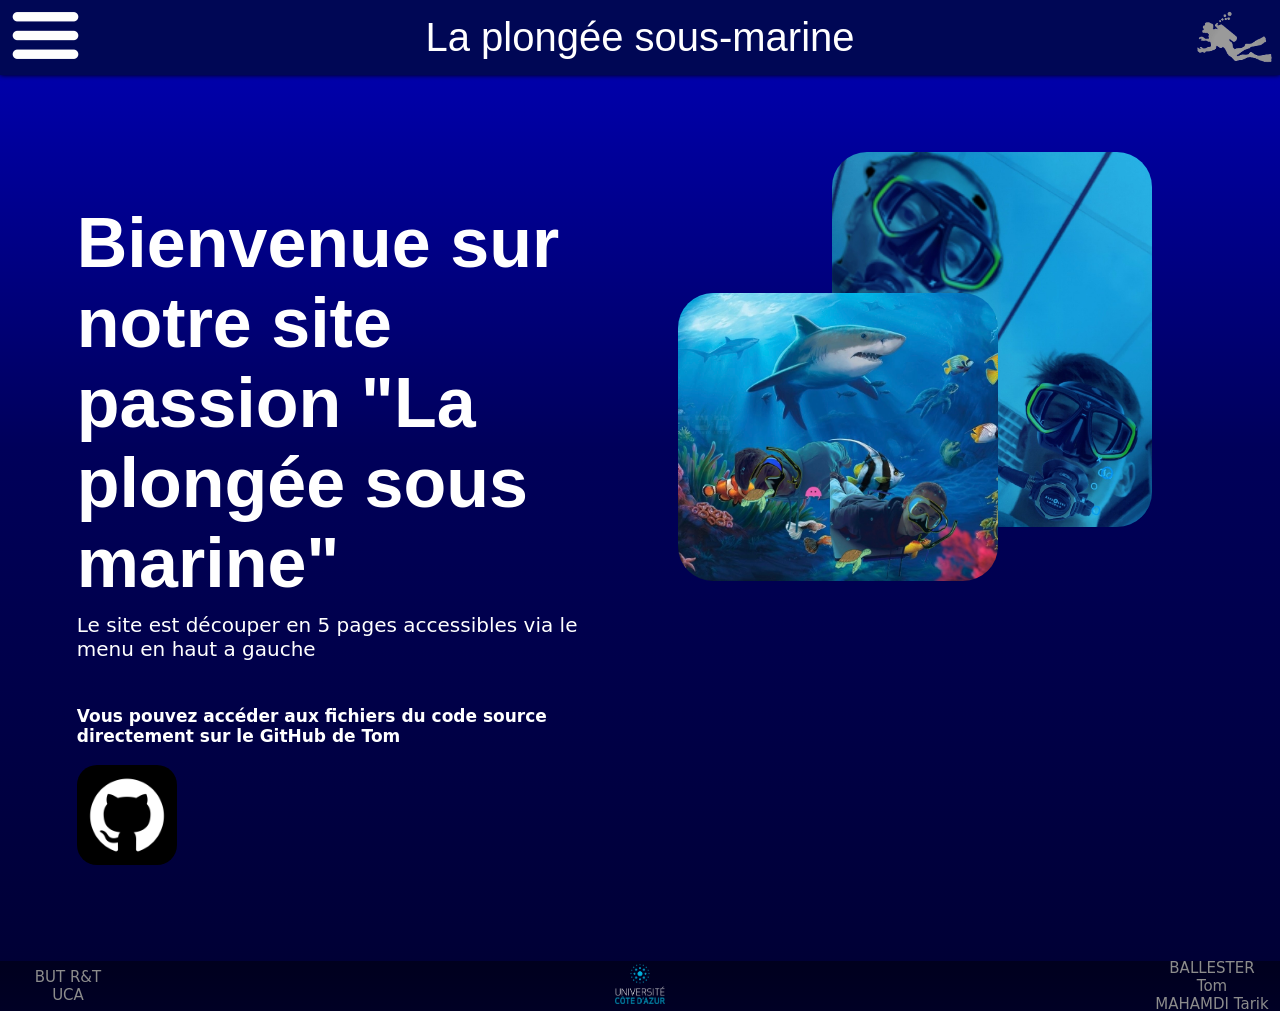
<file: Site_Web_Plongee/Projet_site_web_plongee-main/index.html>
<!DOCTYPE html>
<html lang="fr">
    <head>
        <title>Redirection</title>
        <meta charset="utf-8">
        <meta http-equiv="refresh" content="0; URL=Acceuil/acceuil.html">
    </head>
    <body>
        <p>Vous allez être redirigé vers la page d'accueil.</p>
    </body>
</html>
</file>
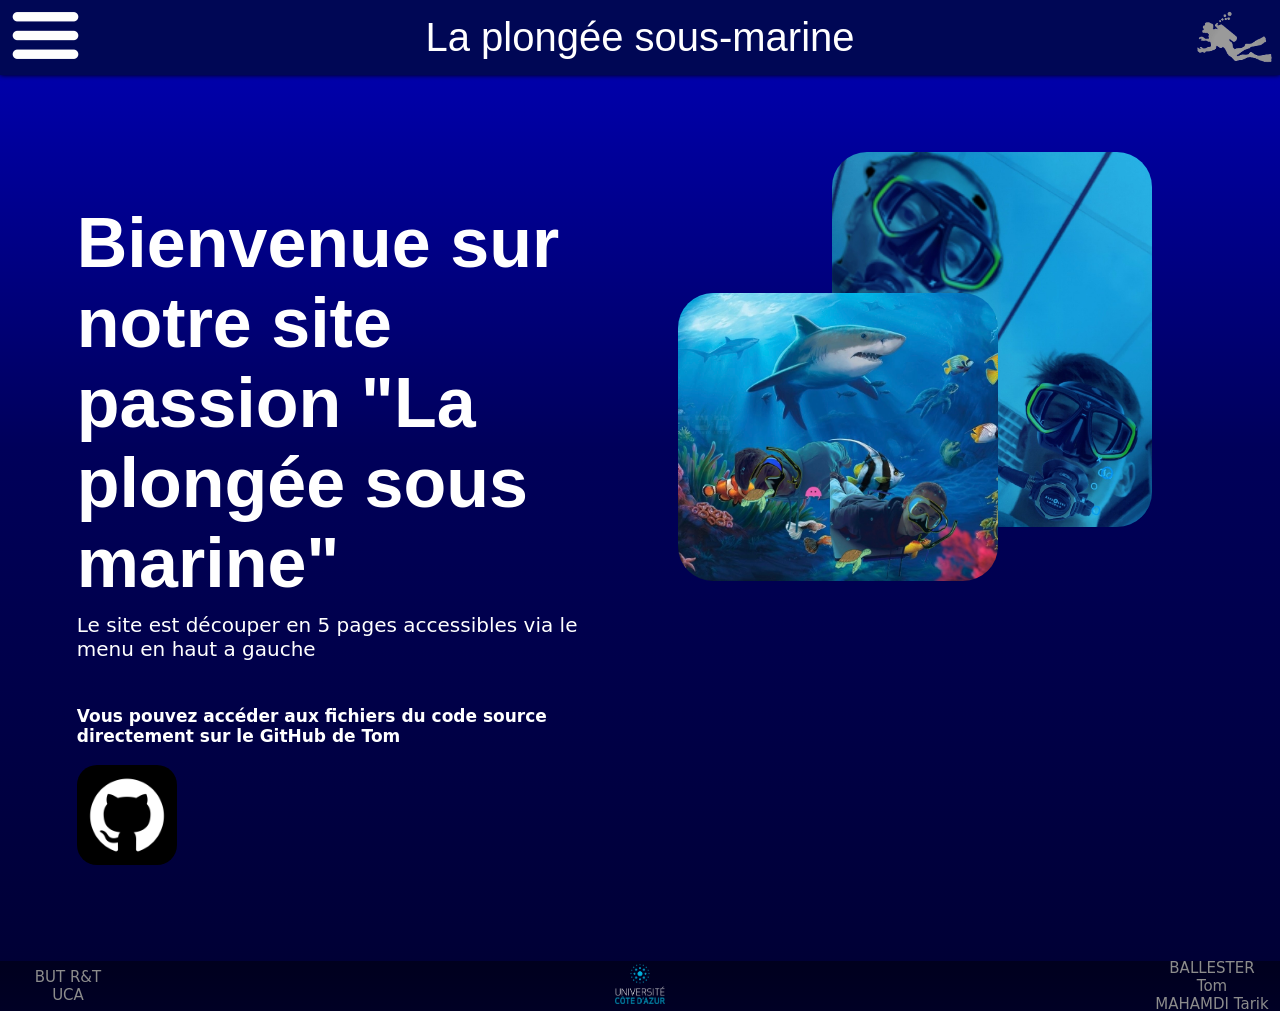
<file: Site_Web_Plongee/Projet_site_web_plongee-main/Acceuil/acceuil.html>
<!DOCTYPE html>
<html lang="fr">
    <head>
        <title>La Plongée</title>
        <meta charset="utf-8">
        <link rel="shortcut icon" href="../Image/plongeur.png">
        <link href="../Common_css/style.css" rel="stylesheet">
        <link href="acceuil_style.css" rel="stylesheet">
        <script src="../Menu_burger/burger.js" defer></script>
    </head>
    <body>        
        <nav id="topNav" class="topnav">
            <a class="active" href="../Acceuil/acceuil.html">Accueil</a>
            <a href="../La_pression/pression.html">La Pression</a>
            <a href="../Le_materiel/materiel.html">Le Matériel</a>
            <a href="../Les_niveau/niveau.html">Les Niveaux</a>
            <a href="../Les_dangers/danger.html">Les Dangers</a>
        </nav>
        <div id="banner" class="banner">
            <a href="#" id="openBtn" class="burger_li">
                <img src="../Menu_burger/burger_icon_W.svg.png" class="burger_icon" alt="Menu">
            </a>
            <p class="title_page">La plongée sous-marine</p>
            <img src="../Image/plongeur2.png" class="plongeur" alt="plongeur">
        </div>
        <div class="content">
            <div class="corp">
                <div class="txt">
                    <h1>Bienvenue sur notre site passion "La plongée sous marine"</h1>
                    <p class="p1">Le site est découper en 5 pages accessibles via le menu en haut a gauche</p>
                    <img src="../Image/photo_acceuil_site1.jpeg" alt="Photo de Tarik et Tom en plongée" class="photo_phone1">
                    <img src="../Image/photo_acceuil_site2.jpeg" alt="Photo de Tarik et Tom en plongée" class="photo_phone2">
                    <p class="p2">Vous pouvez accéder aux fichiers du code source directement sur le GitHub de Tom</p>
                    <a href="https://github.com/tom123456789123456/Projet_site_web_plongee" target="_blank" class="btn_git"></a>    
                </div>
                <div class="image">
                    <img src="../Image/photo_acceuil_site1.jpeg" alt="Photo de Tarik et Tom en plongée" class="photo1">
                    <img src="../Image/photo_acceuil_site2.jpeg" alt="Photo de Tarik et Tom en plongée" class="photo2">
                </div>
            </div>
            <footer>
                <p class="footer_text">BUT R&T<br>UCA</p>
                <a href="https://univ-cotedazur.fr/" target="_blank"><img src="../Image/UCAlogo_W.png" class="logo_uca" alt="logo"></a>
                <p class="nom">BALLESTER Tom<br>MAHAMDI Tarik</p>
            </footer>
        </div>
    </body>
</html>
</file>
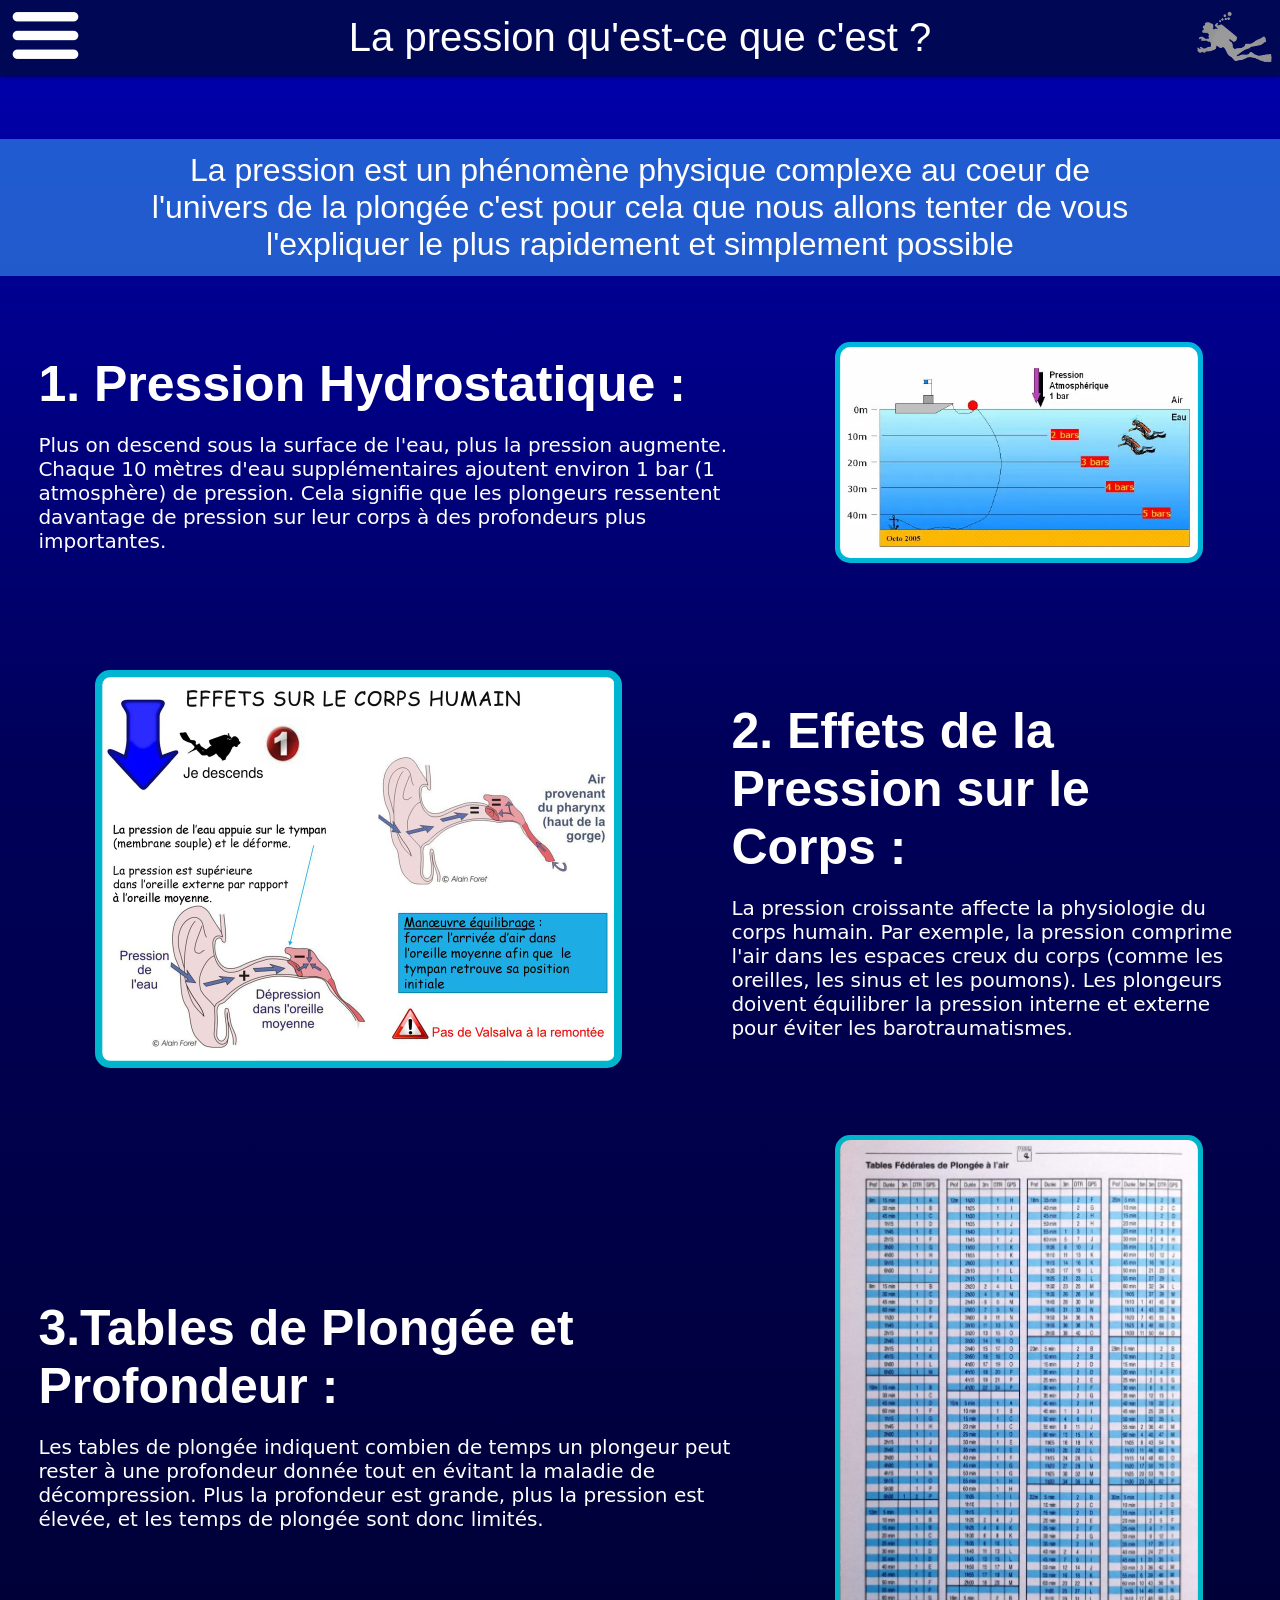
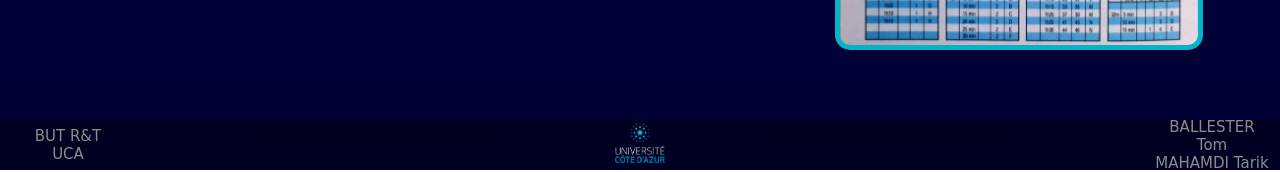
<file: Site_Web_Plongee/Projet_site_web_plongee-main/La_pression/pression.html>
<!DOCTYPE html>
<html lang="fr">
    <head>
        <title>La Plongée</title>
        <meta charset="utf-8">
        <link rel="shortcut icon" href="../Image/plongeur.png">
        <link href="../Common_css/style.css" rel="stylesheet">
        <link href="pression_style.css" rel="stylesheet">
        <script src="../Menu_burger/burger.js" defer></script>
    </head>
    <body>        
        <nav id="topNav" class="topnav">
            <a href="../Acceuil/acceuil.html">Accueil</a>
            <a class="active" href="../La_pression/pression.html">La Pression</a>
            <a href="../Le_materiel/materiel.html">Le Matériel</a>
            <a href="../Les_niveau/niveau.html">Les Niveaux</a>
            <a href="../Les_dangers/danger.html">Les Dangers</a>
        </nav>
        <div id="banner" class="banner">
            <a href="#" id="openBtn" class="burger_li">
                <img src="../Menu_burger/burger_icon_W.svg.png" class="burger_icon" alt="Menu">
            </a>
            <p class="title_page">La pression qu'est-ce que c'est ?</p>
            <img src="../Image/plongeur2.png" class="plongeur" alt="plongeur">
        </div>
        <div class="content">
            <div class="corp">
                <div class="intro">
                    <p>
                        La pression est un phénomène physique complexe au coeur de l'univers de la plongée c'est pour cela que nous allons 
                        tenter de vous l'expliquer le plus rapidement et simplement possible
                    </p>
                </div>
                <div class="hydro">
                    <div class="txt">
                        <h2>1. Pression Hydrostatique&nbsp;:</h2>
                        <p>
                            Plus on descend sous la surface de l'eau, plus la pression augmente. Chaque 10 mètres d'eau supplémentaires ajoutent environ 
                            1 bar (1 atmosphère) de pression. Cela signifie que les plongeurs ressentent davantage de pression sur leur corps à des profondeurs 
                            plus importantes.
                        </p>
                    </div>
                    <div class="image">
                        <img class="pression_eau_img" src="../Image/pression_eau.jpg" alt="pression_eau">
                    </div>
                </div>
                <div class="pression-c">
                    <div class="image, image_pc">
                        <img class="pression_corps_img" src="../Image/pression_corps.png" alt="pression_corps">
                    </div>
                    <div class="txt">
                        <h2>2. Effets de la Pression sur le Corps&nbsp;: </h2>
                        <p>
                            La pression croissante affecte la physiologie du corps humain. Par exemple, la pression comprime l'air dans les espaces creux 
                            du corps (comme les oreilles, les sinus et les poumons). Les plongeurs doivent équilibrer la pression interne et externe pour éviter 
                            les barotraumatismes.
                        </p>
                    </div>
                    <div class="image_phone">
                        <img class="pression_corps_img" src="../Image/pression_corps.png" alt="pression_corps">
                    </div>
                </div>
                <div class="profondeur">
                    <div class="txt">
                        <h2>3.Tables de Plongée et Profondeur&nbsp;:</h2>
                        <p>
                            Les tables de plongée indiquent combien de temps un plongeur peut rester à une profondeur donnée tout en évitant la maladie
                            de décompression. Plus la profondeur est grande, plus la pression est élevée, et les temps de plongée sont donc limités.
                        </p>
                    </div>
                    <div class="image">
                        <img class="table_plongee_img" src="../Image/table_plongee.jpg" alt="table_plongee">
                    </div>
                </div>
            </div>
            <footer>
                <p class="footer_text">BUT R&T<br>UCA</p>
                <a href="https://univ-cotedazur.fr/" target="_blank"><img src="../Image/UCAlogo_W.png" class="logo_uca" alt="logo"></a>
                <p class="nom">BALLESTER Tom<br>MAHAMDI Tarik</p>
            </footer>
        </div>
    </body>
</html>
</file>
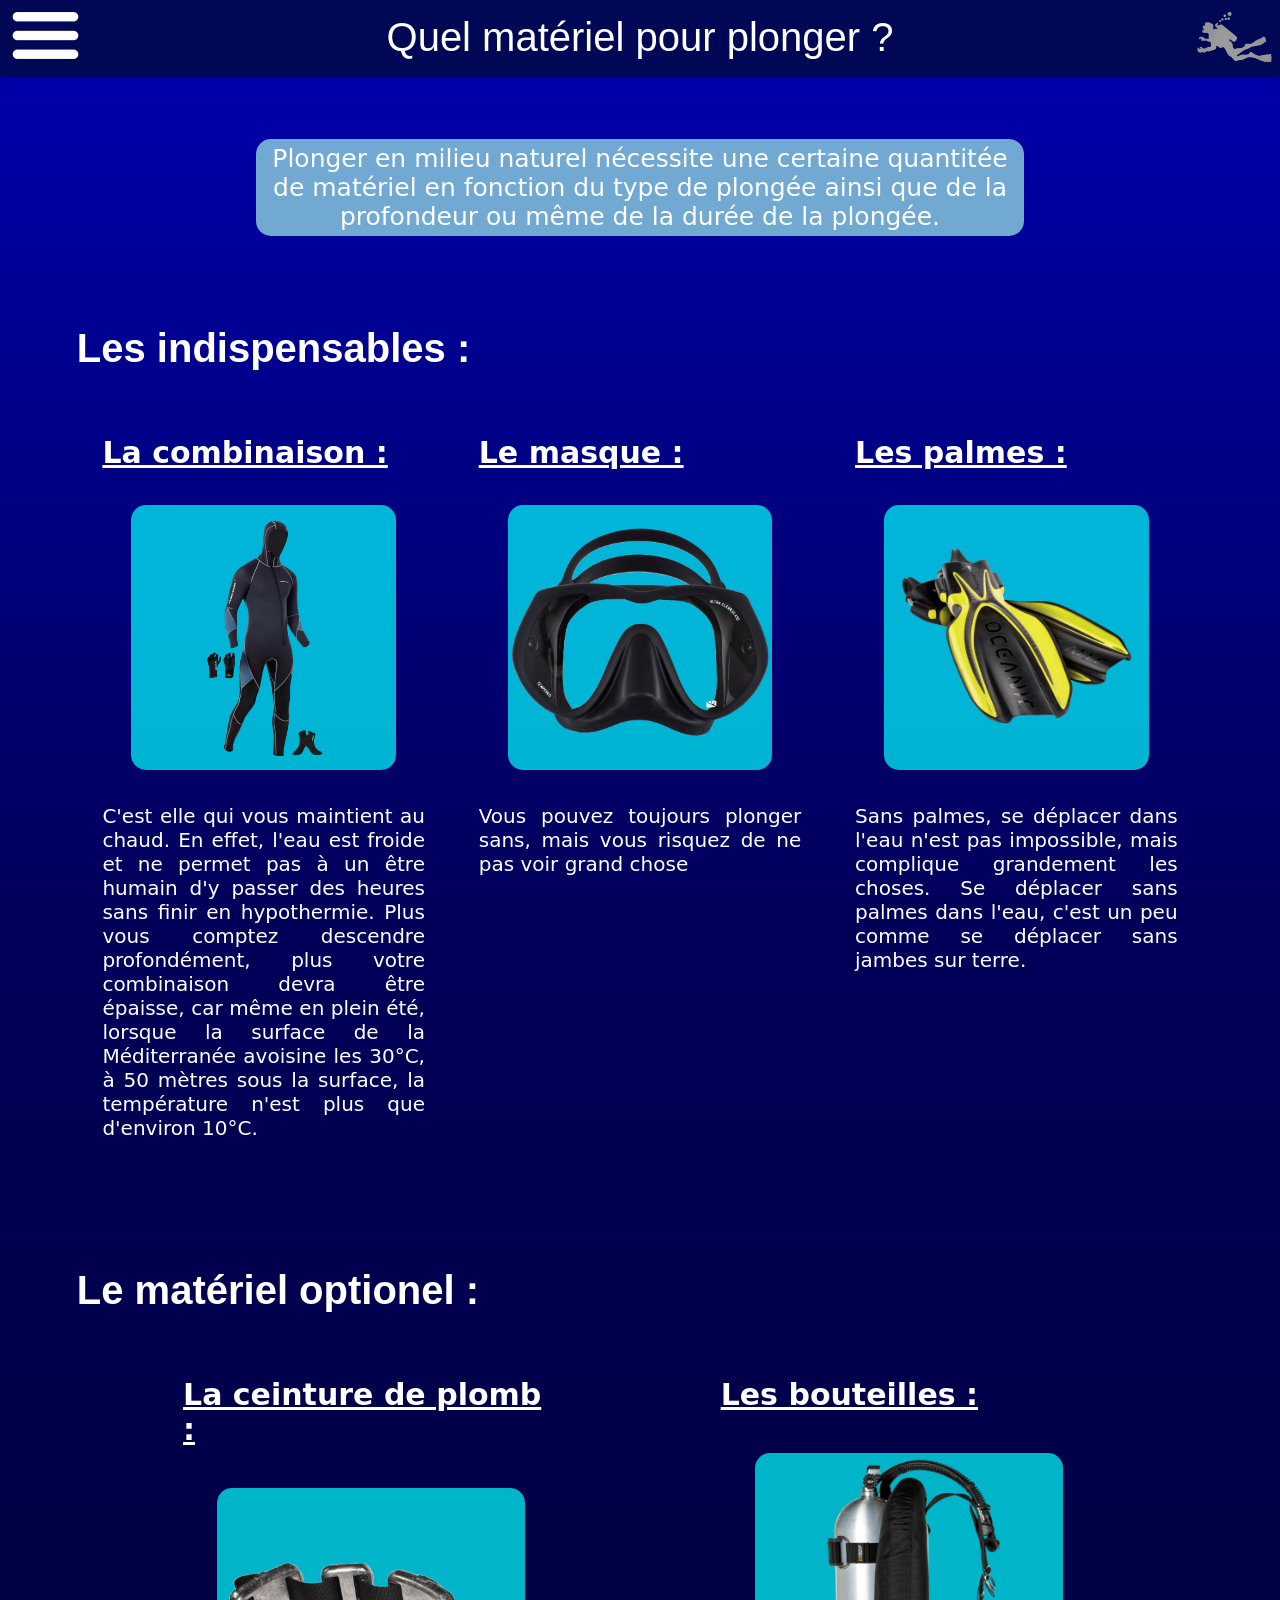
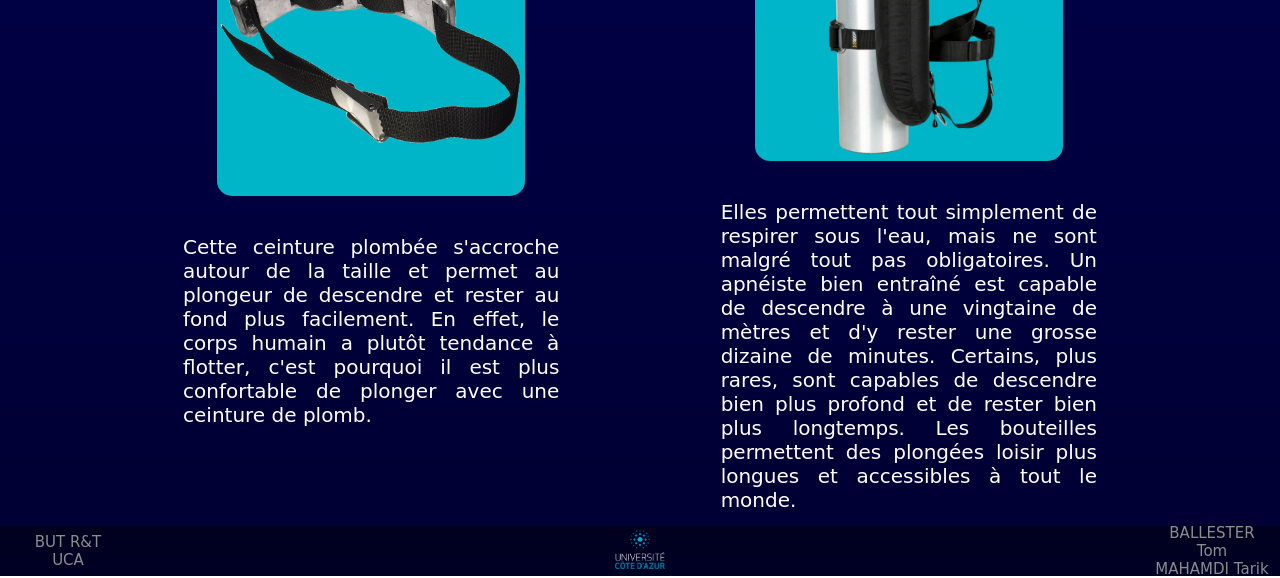
<file: Site_Web_Plongee/Projet_site_web_plongee-main/Le_materiel/materiel.html>
<!DOCTYPE html>
<html lang="fr">
    <head>
        <title>La Plongée</title>
        <meta charset="utf-8">
        <link rel="shortcut icon" href="../Image/plongeur.png">
        <link href="../Common_css/style.css" rel="stylesheet">
        <link href="materiel_style.css" rel="stylesheet">
        <script src="../Menu_burger/burger.js" defer></script>
    </head>
    <body>        
        <nav id="topNav" class="topnav">
            <a href="../Acceuil/acceuil.html">Accueil</a>
            <a href="../La_pression/pression.html">La Pression</a>
            <a class="active" href="../Le_materiel/materiel.html">Le Matériel</a>
            <a href="../Les_niveau/niveau.html">Les Niveaux</a>
            <a href="../Les_dangers/danger.html">Les Dangers</a>
        </nav>
        <div id="banner" class="banner">
            <a href="#" id="openBtn" class="burger_li">
                <img src="../Menu_burger/burger_icon_W.svg.png" class="burger_icon" alt="Menu">
            </a>
            <p class="title_page">Quel matériel pour plonger ?</p>
            <img src="../Image/plongeur2.png" class="plongeur" alt="plongeur">
        </div>
        <div class="content">
            <div class="corp">
                <p class="intro">
                    Plonger en milieu naturel nécessite une certaine quantitée de matériel en fonction du type 
                    de plongée ainsi que de la profondeur ou même de la durée de la plongée.
                </p>
                <h1>Les indispensables :</h1>
                <div class="indispensables">
                    <div>
                        <h2>La combinaison :</h2>
                        <img src="../Image/combinaison.png" class="icons" alt="combinaison">
                        <p>
                            C'est elle qui vous maintient au chaud. En effet, l'eau est froide et ne permet pas à un être 
                            humain d'y passer des heures sans finir en hypothermie. 
                            Plus vous comptez descendre profondément, plus votre combinaison devra être épaisse, car même en 
                            plein été, lorsque la surface de la Méditerranée avoisine les 30°C, à 50 mètres sous la surface, 
                            la température n'est plus que d'environ 10°C.
                        </p>
                    </div>
                    <div>
                        <h2>Le masque :</h2>
                        <img src="../Image/masque.png" class="icons" alt="masque">
                        <p>
                            Vous pouvez toujours plonger sans, mais vous risquez de ne pas voir grand chose
                        </p>
                    </div>
                    <div>
                        <h2>Les palmes :</h2>
                        <img src="../Image/palme.png" class="icons" alt="palme">
                        <p>
                            Sans palmes, se déplacer dans l'eau n'est pas impossible, mais complique grandement 
                            les choses. Se déplacer sans palmes dans l'eau, c'est un peu comme se déplacer sans jambes sur terre.
                        </p>
                    </div>
                </div>
                <h1>Le matériel optionel :</h1>
                <div class="optionel">
                    <div>
                        <h2>La ceinture de plomb :</h2>
                        <img src="../Image/ceinture.png" class="icons" alt="ceinture de plomb">
                        <p>
                            Cette ceinture plombée s'accroche autour de la taille et permet au plongeur de 
                            descendre et rester au fond plus facilement. En effet, le corps humain a plutôt tendance à flotter, 
                            c'est pourquoi il est plus confortable de plonger avec une ceinture de plomb.
                        </p>
                    </div>
                    <div>
                        <h2>Les bouteilles : </h2>
                        <img src="../Image/bouteille.png" class="icons" alt="bouteilles d'oxygène">
                        <p>
                            Elles permettent tout simplement de respirer sous l'eau, mais ne sont malgré tout 
                            pas obligatoires. Un apnéiste bien entraîné est capable de descendre à une vingtaine de mètres et 
                            d'y rester une grosse dizaine de minutes. Certains, plus rares, sont capables de descendre bien plus 
                            profond et de rester bien plus longtemps. Les bouteilles permettent des plongées loisir plus longues et 
                            accessibles à tout le monde.
                        </p>
                    </div>
                </div>
            </div>
            <footer>
                <p class="footer_text">BUT R&T<br>UCA</p>
                <a href="https://univ-cotedazur.fr/" target="_blank"><img src="../Image/UCAlogo_W.png" class="logo_uca" alt="logo"></a>
                <p class="nom">BALLESTER Tom<br>MAHAMDI Tarik</p>
            </footer>
        </div>
    </body>
</html>
</file>
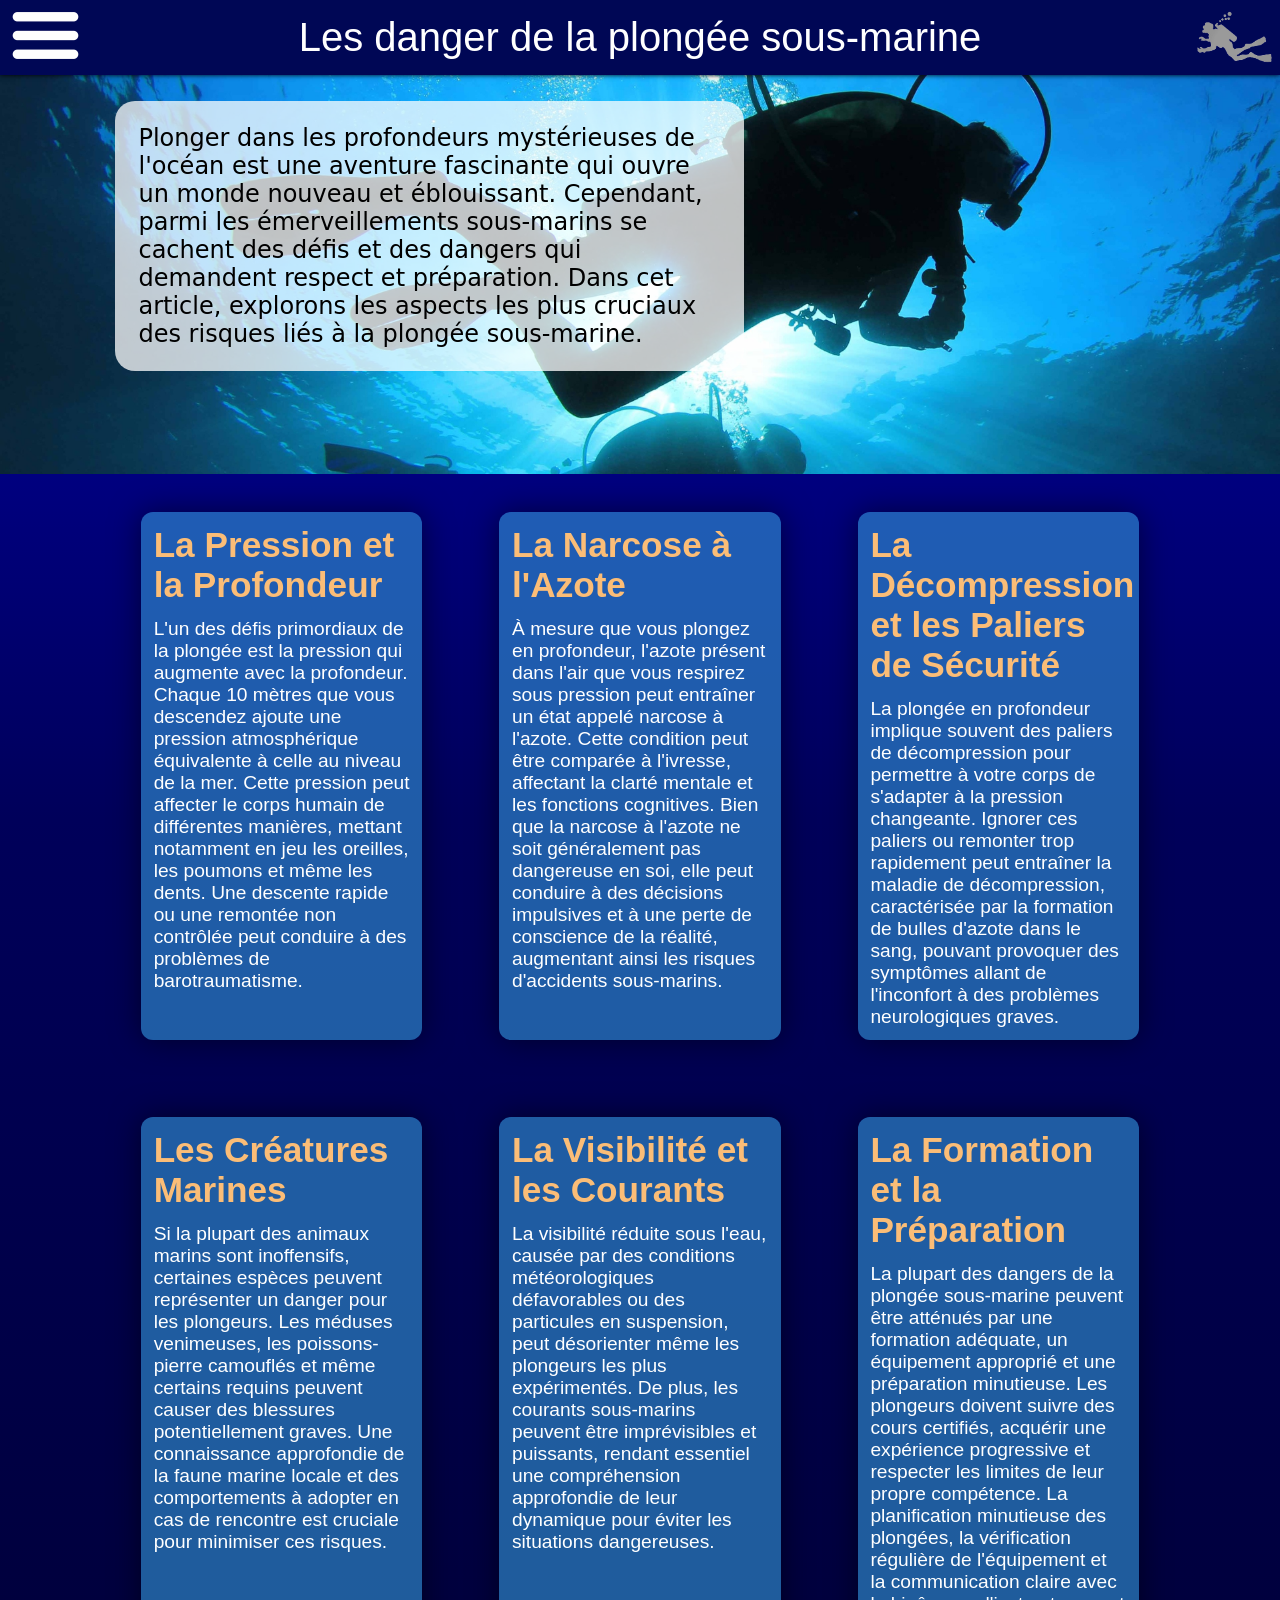
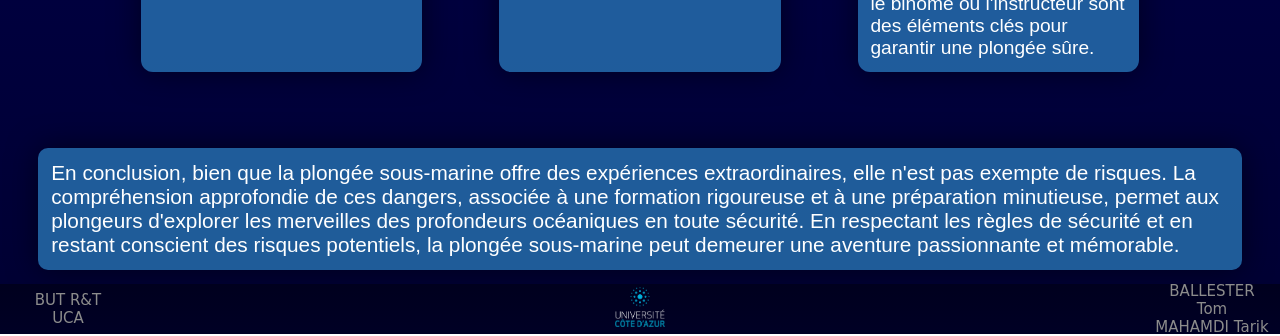
<file: Site_Web_Plongee/Projet_site_web_plongee-main/Les_dangers/danger.html>
<!DOCTYPE html>
<html lang="fr">
    <head>
        <title>La Plongée</title>
        <meta charset="utf-8">
        <link rel="shortcut icon" href="../Image/plongeur.png">
        <link href="danger_style.css" rel="stylesheet">
        <link href="../Common_css/style.css" rel="stylesheet">
        <script src="../Menu_burger/burger.js" defer></script>
    </head>
    <body>        
        <nav id="topNav" class="topnav">
            <a href="../Acceuil/acceuil.html">Accueil</a>
            <a href="../La_pression/pression.html">La Pression</a>
            <a href="../Le_materiel/materiel.html">Le Matériel</a>
            <a href="../Les_niveau/niveau.html">Les Niveaux</a>
            <a class="active" href="../Les_dangers/danger.html">Les Dangers</a>
        </nav>
        <div id="banner" class="banner">
            <a href="#" id="openBtn" class="burger_li">
                <img src="../Menu_burger/burger_icon_W.svg.png" class="burger_icon" alt="Menu">
            </a>
            <p class="title_page">Les danger de la plongée sous-marine</p>
            <img src="../Image/plongeur2.png" class="plongeur" alt="plongeur">
        </div>
        <div class="content">
            <div class="corp">
                <div class="img1">
                    <div class="descript_txt">
                        <p>
                            Plonger dans les profondeurs mystérieuses de l'océan est une aventure fascinante qui ouvre un monde 
                            nouveau et éblouissant. Cependant, parmi les émerveillements sous-marins se cachent des défis et des 
                            dangers qui demandent respect et préparation. Dans cet article, explorons les aspects les plus cruciaux 
                            des risques liés à la plongée sous-marine.
                        </p>
                    </div>
                </div>
                <div class="flex_content">
                    <div class="txt">
                        <h2>La Pression et la Profondeur</h2>
                        <p>
                            L'un des défis primordiaux de la plongée est la pression qui augmente avec la profondeur. Chaque 10 mètres 
                            que vous descendez ajoute une pression atmosphérique équivalente à celle au niveau de la mer. Cette pression 
                            peut affecter le corps humain de différentes manières, mettant notamment en jeu les oreilles, les poumons 
                            et même les dents. Une descente rapide ou une remontée non contrôlée peut conduire à des problèmes de barotraumatisme.
                        </p>
                    </div>
                    <div class="txt">
                        <h2>La Narcose à l'Azote</h2>
                        <p>
                            À mesure que vous plongez en profondeur, l'azote présent dans l'air que vous respirez sous pression peut entraîner 
                            un état appelé narcose à l'azote. Cette condition peut être comparée à l'ivresse, affectant la clarté mentale et 
                            les fonctions cognitives. Bien que la narcose à l'azote ne soit généralement pas dangereuse en soi, elle peut 
                            conduire à des décisions impulsives et à une perte de conscience de la réalité, augmentant ainsi les risques 
                            d'accidents sous-marins.
                        </p>
                    </div>
                    <div class="txt">
                        <h2>La Décompression et les Paliers de Sécurité</h2>
                        <p>
                            La plongée en profondeur implique souvent des paliers de décompression pour permettre à votre corps de s'adapter 
                            à la pression changeante. Ignorer ces paliers ou remonter trop rapidement peut entraîner la maladie de 
                            décompression, caractérisée par la formation de bulles d'azote dans le sang, pouvant provoquer des 
                            symptômes allant de l'inconfort à des problèmes neurologiques graves.
                        </p>
                    </div>
                    <div class="txt">
                        <h2>Les Créatures Marines</h2>
                        <p>
                            Si la plupart des animaux marins sont inoffensifs, certaines espèces peuvent représenter un danger pour les 
                            plongeurs. Les méduses venimeuses, les poissons-pierre camouflés et même certains requins peuvent causer des 
                            blessures potentiellement graves. Une connaissance approfondie de la faune marine locale et des comportements 
                            à adopter en cas de rencontre est cruciale pour minimiser ces risques.
                        </p>
                    </div>
                    <div class="txt">
                        <h2>La Visibilité et les Courants</h2>
                        <p>
                            La visibilité réduite sous l'eau, causée par des conditions météorologiques défavorables ou des particules en 
                            suspension, peut désorienter même les plongeurs les plus expérimentés. De plus, les courants sous-marins peuvent 
                            être imprévisibles et puissants, rendant essentiel une compréhension approfondie de leur dynamique pour éviter 
                            les situations dangereuses.
                        </p>
                    </div>
                    <div class="txt">
                        <h2>La Formation et la Préparation</h2>
                        <p>
                            La plupart des dangers de la plongée sous-marine peuvent être atténués par une formation adéquate, un équipement 
                            approprié et une préparation minutieuse. Les plongeurs doivent suivre des cours certifiés, acquérir une expérience 
                            progressive et respecter les limites de leur propre compétence. La planification minutieuse des plongées, la 
                            vérification régulière de l'équipement et la communication claire avec le binôme ou l'instructeur sont des éléments 
                            clés pour garantir une plongée sûre.
                        </p>
                    </div>
                </div>
                <div class="conclu_txt">
                    <p>
                        En conclusion, bien que la plongée sous-marine offre des expériences extraordinaires, elle n'est pas exempte de 
                        risques. La compréhension approfondie de ces dangers, associée à une formation rigoureuse et à une préparation 
                        minutieuse, permet aux plongeurs d'explorer les merveilles des profondeurs océaniques en toute sécurité. En respectant 
                        les règles de sécurité et en restant conscient des risques potentiels, la plongée sous-marine peut demeurer une aventure 
                        passionnante et mémorable.
                    </p>
                </div>
            </div>
            <footer>
                <p class="footer_text">BUT R&T<br>UCA</p>
                <a href="https://univ-cotedazur.fr/" target="_blank"><img src="../Image/UCAlogo_W.png" class="logo_uca" alt="logo"></a>
                <p class="nom">BALLESTER Tom<br>MAHAMDI Tarik</p>
            </footer>
        </div>
    </body>
</html>
</file>
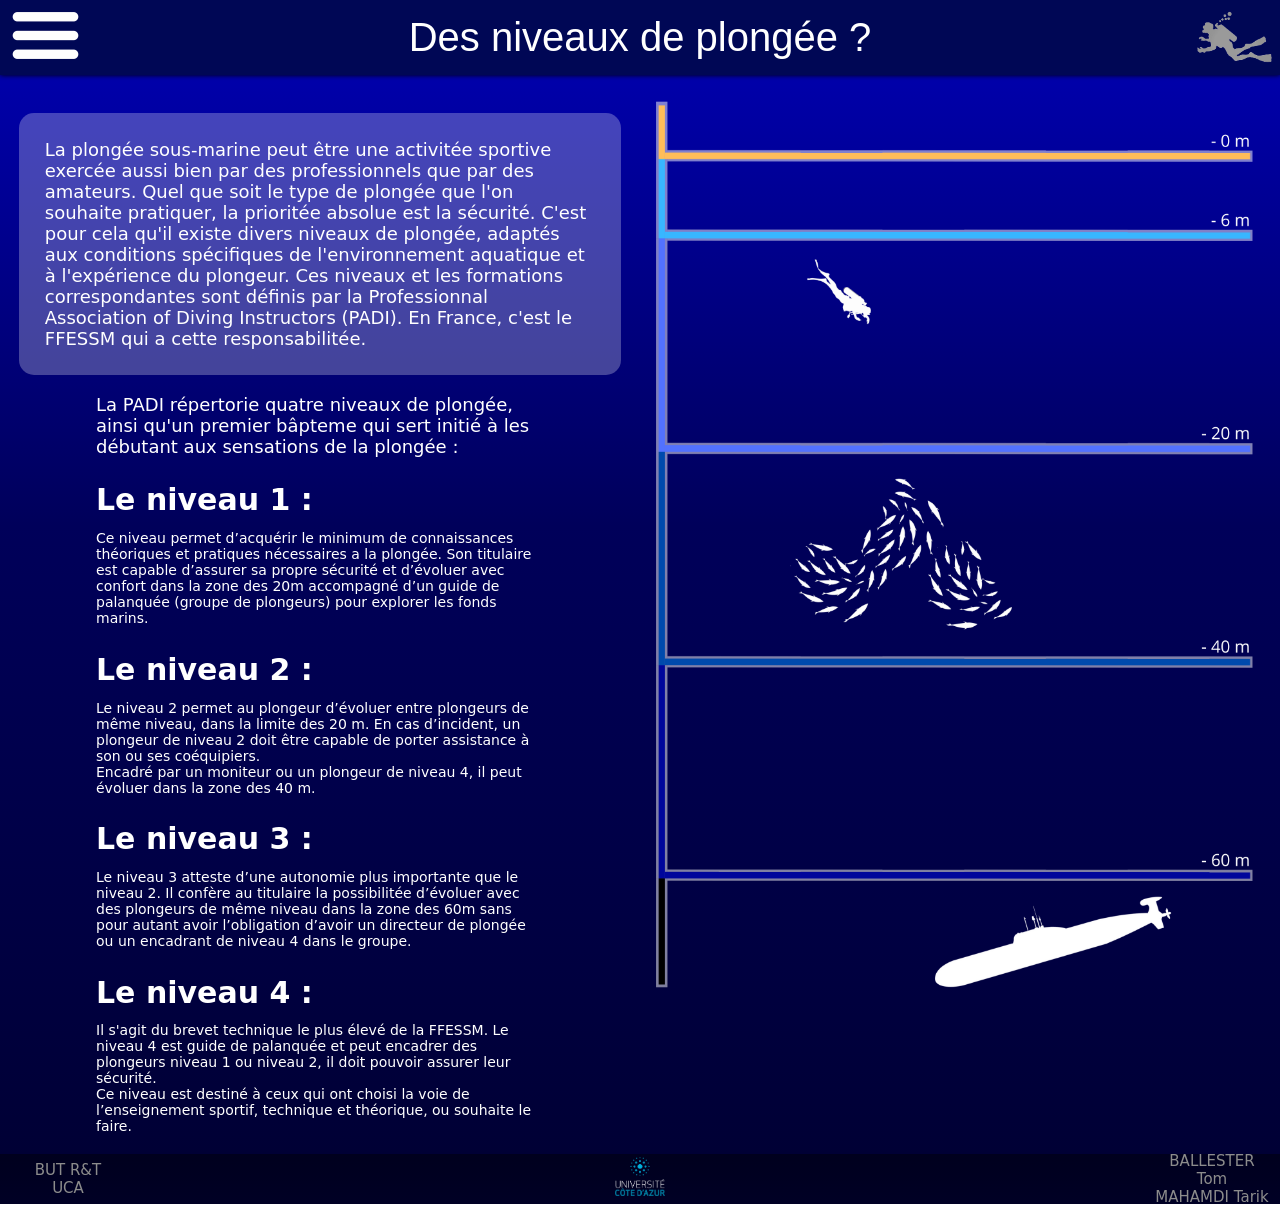
<file: Site_Web_Plongee/Projet_site_web_plongee-main/Les_niveau/niveau.html>
<!DOCTYPE html>
<html lang="fr">
    <head>
        <title>La Plongée</title>
        <meta charset="utf-8">
        <link rel="shortcut icon" href="../Image/plongeur.png">
        <link href="../Common_css/style.css" rel="stylesheet">
        <link href="niveau_style.css" rel="stylesheet">
        <script src="../Menu_burger/burger.js" defer></script>
    </head>
    <body>        
        <nav id="topNav" class="topnav">
            <a href="../Acceuil/acceuil.html">Accueil</a>
            <a href="../La_pression/pression.html">La Pression</a>
            <a href="../Le_materiel/materiel.html">Le Matériel</a>
            <a class="active" href="../Les_niveau/niveau.html">Les Niveaux</a>
            <a href="../Les_dangers/danger.html">Les Dangers</a>
        </nav>
        <div id="banner" class="banner">
            <a href="#" id="openBtn" class="burger_li">
                <img src="../Menu_burger/burger_icon_W.svg.png" class="burger_icon" alt="Menu">
            </a>
            <p class="title_page">Des niveaux de plongée ?</p>
            <img src="../Image/plongeur2.png" class="plongeur" alt="plongeur">
        </div>
        <div class="content">
            <div class="corp">
                <div class="flex_content">
                    <div class="txt">
                        <p class="descript">
                            La plongée sous-marine peut être une activitée sportive exercée aussi bien par des professionnels 
                            que par des amateurs. Quel que soit le type de plongée que l'on souhaite pratiquer, la prioritée 
                            absolue est la sécurité. C'est pour cela qu'il existe divers niveaux de plongée, adaptés aux conditions 
                            spécifiques de l'environnement aquatique et à l'expérience du plongeur. Ces niveaux et les formations 
                            correspondantes sont définis par la Professionnal Association of Diving Instructors 
                            (PADI). En France, c'est le FFESSM qui a cette responsabilitée.
                        </p>
                        <img class="filigrane_phone" src="../Image/filigrane.png" alt="filigrane">
                        <p class="intro">
                            La PADI répertorie quatre niveaux de plongée, ainsi qu'un premier bâpteme qui sert initié à les débutant aux 
                            sensations de la plongée :
                        </p>
                        <h1>Le niveau 1 :</h1>
                        <p class="niveau">
                            Ce niveau permet d’acquérir le minimum de connaissances théoriques et pratiques nécessaires a la plongée.
                            Son titulaire est capable d’assurer sa propre sécurité et d’évoluer avec confort dans la zone des 
                            20m accompagné d’un guide de palanquée (groupe de plongeurs) pour explorer les fonds marins.
                        </p>
                        <h1>Le niveau 2 :</h1>
                        <p class="niveau">
                            Le niveau 2 permet au plongeur d’évoluer entre plongeurs de même niveau, dans la limite des 20 m.
                            En cas d’incident, un plongeur de niveau 2 doit être capable de porter assistance à son ou ses coéquipiers.<br> 
                            Encadré par un moniteur ou un plongeur de niveau 4, il peut évoluer dans la zone des 40 m.
                        </p>
                        <h1>Le niveau 3 :</h1>
                        <p class="niveau">
                            Le niveau 3 atteste d’une autonomie plus importante que le niveau 2. Il confère au titulaire la possibilitée 
                            d’évoluer avec des plongeurs de même niveau dans la zone des 60m sans pour autant avoir l’obligation d’avoir 
                            un directeur de plongée ou un encadrant de niveau 4 dans le groupe.
                        </p>
                        <h1>Le niveau 4 :</h1>
                        <p class="niveau">
                            Il s'agit du brevet technique le plus élevé de la FFESSM. Le niveau 4 est guide de palanquée et peut encadrer 
                            des plongeurs niveau 1 ou niveau 2, il doit pouvoir assurer leur sécurité.<br>
                            Ce niveau est destiné à ceux qui ont choisi la voie de l’enseignement sportif, technique et théorique, 
                            ou souhaite le faire.
                        </p>
                    </div>
                    <div class="illustration">
                        <img class="filigrane" src="../Image/filigrane.png" alt="filigrane">
                    </div>
                </div>
            </div>
            <footer>
                <p class="footer_text">BUT R&T<br>UCA</p>
                <a href="https://univ-cotedazur.fr/" target="_blank"><img src="../Image/UCAlogo_W.png" class="logo_uca" alt="logo"></a>
                <p class="nom">BALLESTER Tom<br>MAHAMDI Tarik</p>
            </footer>
        </div>
    </body>
</html>
</file>
<file: Site_Web_Plongee/Projet_site_web_plongee-main/Common_css/style.css>
* {
    margin: 0;
  }
  
  html, body {
    height: 100%;
  }
  
  body {
    position: relative;
  }
  
  body::-webkit-scrollbar {
    width: 10px; 
  }
  
  body::-webkit-scrollbar-track {
    background: rgb(67, 67, 67);
  }
  
  body::-webkit-scrollbar-thumb {
    background-color: rgb(133, 133, 133);
    border: 2px solid rgb(67, 67, 67);
    border-radius: 20px;
  }

  .burger_icon {
    width: 100%;
  }

  .burger_li {
    display: block;
    width: 75px;
    margin-left: 8px;
  }
  
  .topnav {
    height:60px;
    width: 100%;
    position: fixed;
    z-index: 1;
    left: 0;
    top: -5%;
    background-color: #000755;
    transition: top 0.5s ease;
    list-style-type: none;
    box-shadow: 0px 0px 5px black;
    border-bottom-left-radius: 100%;
    border-bottom-right-radius: 100%;
    display: flex;
    justify-content: center;
    align-items: center;
  }
  
  .topnav a {
    font-family: Arial, Helvetica, sans-serif;
    font-size: 150%;
    color: #ffffff;
    transition: 0.3s;
    padding-left: 3%;
    padding-right: 3%;
    text-decoration: none;
  }
  
  .topnav a:hover {
    color: #6f6f6f;
  }
  
  .topnav .active {
    color: #6e6e6e;
  }
  
  .topnav .active:hover {
    color: #ffffff;
  }
  
  .topnav.open {
    top: 75px;
  }
  
  .banner.open {
    box-shadow: none;
  }
  
  .banner {
    position: fixed;
    display: flex;
    justify-content: space-between;
    align-items: center;
    width: 100%;
    height: 75px;
    background-color: #000755;
    margin-top: 0px;
    z-index: 2;
    box-shadow: 0px 0px 5px black;
    text-align: center;
  }
  
  .title_page {
    font-family: Arial, Helvetica, sans-serif;
    font-size: 250%;
    color: #ffffff;
    padding-right: 5px;
    padding-left: 5px;
  }
  
  .plongeur {
    float: right;
    width: 75px;
    height: 75px;
    margin-right: 8px;
  }
  
  .content {
    width: 100%;
    top: 75px;
    position: absolute;
    background: linear-gradient(to bottom, rgb(0, 0, 170) 0%,rgb( 0, 0, 90)  40%, rgb( 0, 0, 50) 100%);
  }
  
  .corp {
    color: white;
    margin-bottom: 50px;
  }
  
  footer {
    background: linear-gradient(to bottom, rgb(0, 0, 30) 0%, rgb(0, 0, 37) 100%);
    width: 100%;
    height: 50px;
    position: absolute;
    bottom: 0;
    display: flex;
    justify-content: space-between;
    align-items: center;
    z-index: 1;
  }
  
  .logo_uca {
    width: 50px;
  }
  
  .footer_text {
    margin-left: 8px;
    width: 120px;
    color: rgb(140, 140, 140);
    font-size: 15px;
    text-align: center;
    font-family: system-ui, -apple-system, BlinkMacSystemFont, 'Segoe UI', Roboto, Oxygen, Ubuntu, Cantarell, 'Open Sans', 'Helvetica Neue', sans-serif;
  }
  
  .nom {
    margin-right: 8px;
    width: 120px;
    text-align: center;
    color: rgb(140, 140, 140);
    font-family: system-ui, -apple-system, BlinkMacSystemFont, 'Segoe UI', Roboto, Oxygen, Ubuntu, Cantarell, 'Open Sans', 'Helvetica Neue', sans-serif;
    font-size: 15px;
  }
  
  @media screen and (max-width: 1200px) {
    
    .topnav {
      display: flex;
      flex-direction: column;
      float: left;
      position: fixed;
      padding-top: 10%;
      left: -70%;
      top: 10%;
      background-color: rgb(10 0 89);
      height: 100%;
      width: 70%;
      font-size: 100%;
      justify-content: flex-start;
      font-family: system-ui, -apple-system, BlinkMacSystemFont, 'Segoe UI', Roboto, Oxygen, Ubuntu, Cantarell, 'Open Sans', 'Helvetica Neue', sans-serif;
      transition: 1.1s;
      z-index: 1;
      border-radius: 0;
      align-items: baseline;
  }
    
    .topnav a {
      font-family: Arial, Helvetica, sans-serif;
      font-size: 300%;
      transition: 0.3s;
      padding-top: 10%;
      padding-bottom: 10%;
      padding-left: 25%;
      color: white;
      text-decoration: none;
      z-index: 3;
    }
    
    .topnav a:hover {
      color: #6f6f6f;
    }
    
    .topnav .active {
      color: #6e6e6e;
      text-decoration: none;
    }
    
    .topnav .active:hover {
      color: #6e6e6e;
    }
    
    .topnav.open {
      top: 10%;
      left: 0;
    }

    .banner.open {
      box-shadow: 0px 0px 5px black;
    }
  
    .banner {
      font-size: 150%;
      height: 10%;
    }

    .burger_li {
      width: 170px;
      margin-left: 2%;
    }

    .burger_icon {
      width: 170px;
    }

    .plongeur {
      width: 175px;
      height: 175px;
    }
  
    .content {
      top: 10%;
    }

    footer {
      height: 125px;
    }

    .footer_text {
      width: 25%;
      font-size: 200%;
    }

    .nom {
      width: 25%;
      font-size: 200%;
    }

    .logo_uca {
      width: 125px;
    }

    .corp {
      margin-bottom: 125px;
      padding-bottom: 7%;
    }
  }
</file>
<file: Site_Web_Plongee/Projet_site_web_plongee-main/Acceuil/acceuil_style.css>
.content {
    min-height: calc(100% - 75px);
}

.corp {
    display: flex;
}

.txt {
    width: 50%;
}

.image {
    width: 50%;
}

h1 {
    font-size: 70px;
    font-family: Arial, Helvetica, sans-serif;
    margin-left: 12%;
    margin-top: 20%;
}

.p1 {
    margin-top: 10px;
    margin-left: 12%;
    font-size: 20px;
    font-weight: lighter;
    font-family: system-ui, -apple-system, BlinkMacSystemFont, 'Segoe UI', Roboto, Oxygen, Ubuntu, Cantarell, 'Open Sans', 'Helvetica Neue', sans-serif;
}

.p2 {
    margin-top: 7%;
    margin-left: 12%;
    font-size: 17px;
    font-weight: bold;
    font-family: system-ui, -apple-system, BlinkMacSystemFont, 'Segoe UI', Roboto, Oxygen, Ubuntu, Cantarell, 'Open Sans', 'Helvetica Neue', sans-serif;
}

.btn_git {
    display: block;
    width: 100px;
    height: 100px;
    margin-left: 12%;
    margin-top: 3%;
    background-image: url(../Image/github_black.jpg);
    background-size: cover;
    border-radius: 20px;
    transition: 2s;
    margin-bottom: 15%;
}

.btn_git:hover {
    filter: invert(100%);
}

.photo1,
.photo2 {
    border-radius: 35px;
    width: 25%;
    position: absolute;
    transition: 2s;
}

.photo1 {
    margin-top: 17%;
    margin-left: 3%;
    z-index: 1;
}

.photo2 {
    margin-top: 6%;
    margin-left: 15%;
}

.photo1:hover,
.photo2:hover {
    z-index: 1;
    width: 29%;
}

.photo_phone1,
.photo_phone2 {
    display: none;
}

@media screen and (max-width: 1200px) {
    .content {
        height: auto;
    }

    .corp {
        display: block;
    }

    .txt {
        width: 100%;
    }

    .photo1,
    .photo2 {
        display: none;
    }

    h1 {
        margin-top: 15%;
        font-size: 450%;
        margin-left: 0;
        text-align: center;
    }

    .p1 {
        text-align: center;
        margin-left: 5%;
        margin-top: 2%;
        font-size: 200%;
        margin-right: 5%;
        margin-bottom: 12%;
    }

    .photo_phone1,
    .photo_phone2 {
        display: block;
        width: 50%;
        border-radius: 20px;
        margin-left: 25%;
        margin-right: 25%;
        margin-top: 5%;
        margin-bottom: 5%;
        transition: 1s;
    }

    .photo_phone1:active,
    .photo_phone2:active {
        width: 90%;
        margin-left: 5%;
        margin-right: 5%;
    }

    .p2 {
        text-align: center;
        margin-left: 5%;
        margin-top: 9%;
        font-size: 200%;
        margin-right: 5%;
    }

    .btn_git {
        width: 40%;
        height: 40%;
        margin-left: 30%;
        margin-right: 30%;
        border-radius: 23%;
        margin-bottom: 10%;
    }

    .btn_git:active {
        background-image: url(../Image/github_white.jpg);
    }

    .btn_git::after {
        content: '';
        display: block;
        padding-bottom: 100%;
    }
}
</file>
<file: Site_Web_Plongee/Projet_site_web_plongee-main/La_pression/pression_style.css>
.hydro,
.pression-c,
.profondeur {
    display: flex;
    align-items: center;
}

.intro {
    padding-left: 10%;
    padding-right: 10%;
    padding-top: 1%;
    padding-bottom: 1%;
    margin-top: 5%;
    background-color: #399df594;
    font-size: 200%;
    font-family: sans-serif;
    text-align: center;
}

.txt {
    width: 60%;
}

.image {
    width: 40%;
}

.image_phone {
    display: none;
}

.hydro h2 {
    margin-left: 5%;
    text-align:left;
}

h2 {
    font-size: 50px;
    font-family: Arial, Helvetica, sans-serif;
    margin-bottom: 20px;
}

.hydro p {
    margin-left: 5%;
    font-size: 20px;
    font-family: system-ui, -apple-system, BlinkMacSystemFont, 'Segoe UI', Roboto, Oxygen, Ubuntu, Cantarell, 'Open Sans', 'Helvetica Neue', sans-serif;
}

.pression_eau_img {
    width: 70%;
    margin: 13%;
    padding: 1%;
    background-color: rgba(0, 255, 255, 0.71);
    border-radius: 15px;
    transition: 1s;
}

.pression_eau_img:hover {
    width: 80%;
    margin-left: 10%;
    margin-right: 10%;
}

.pression-c h2 {
    text-align:left;
    margin-right: 5%;
    font-size: 50px;
}

.pression-c p {
    margin-right: 5%;
    font-size: 20px;
    font-family: system-ui, -apple-system, BlinkMacSystemFont, 'Segoe UI', Roboto, Oxygen, Ubuntu, Cantarell, 'Open Sans', 'Helvetica Neue', sans-serif;
}

.pression_corps_img {
    width: 70%;
    margin: 13%;
    margin-bottom: 5%;
    margin-top: 5%;
    padding: 1%;
    background-color: rgba(0, 255, 255, 0.71);
    border-radius: 15px;
    transition: 1s;
}

.pression_corps_img:hover {
    width: 80%;
    margin: 9%;
}

.profondeur h2 {
    margin-left: 5%;
    text-align:left;
    font-size: 50px;
}

.profondeur p {
    font-size: 20px;
    margin-left: 5%;
    font-family: system-ui, -apple-system, BlinkMacSystemFont, 'Segoe UI', Roboto, Oxygen, Ubuntu, Cantarell, 'Open Sans', 'Helvetica Neue', sans-serif;
}

.table_plongee_img {
    width: 70%;
    margin: 13%;
    margin-top: 5%;
    padding: 1%;
    background-color: rgba(0, 255, 255, 0.71);
    border-radius: 15px;
    transition: 1s;
}

.table_plongee_img:hover {
    width: 75%;
    margin: 10%;
}

@media screen and (max-width: 1200px) {
    .intro {
        font-size: 350%;
        margin-top: 10%;
        padding-top: 5%;
        padding-bottom: 5%;
        margin-bottom: 10%;
    }

    .hydro,
    .pression-c,
    .profondeur {
        flex-direction: column;
    }

    .image_phone {
        display: block;
    }

    .image_pc {
        display: none;
    }

    .image_phone,
    .image {
        width: 100%;
        margin: 0;
        margin-bottom: 5%;
    }

    .pression_corps_img,
    .pression_eau_img,
    .table_plongee_img {
        width: 78%;
        margin-left: 10%;
        margin-right: 10%;
        margin-top: 3%;
        margin-bottom: 3%;
    }

    .pression_corps_img:hover,
    .pression_eau_img:hover,
    .table_plongee_img:hover {
        width: 88%;
        margin-left: 5%;
        margin-right: 5%;
    }

    .txt {
        width:100%
    }

    .pression-c h2,
    .hydro h2,
    .profondeur h2 {
        font-size: 400%;
        margin-left: 5%;
        margin-bottom: 5%;
    }

    .pression-c p,
    .hydro p,
    .profondeur p {
        font-size: 200%;
        margin-left: 10%;
        margin-right: 10%;
        margin-bottom: 5%;
    }
}
</file>
<file: Site_Web_Plongee/Projet_site_web_plongee-main/Le_materiel/materiel_style.css>
.intro {
    font-family: system-ui, -apple-system, BlinkMacSystemFont, 'Segoe UI', Roboto, Oxygen, Ubuntu, Cantarell, 'Open Sans', 'Helvetica Neue', sans-serif;
    font-size: 25px;
    color:white;
    background-color: rgba(173, 255, 237, 0.661);
    border-radius: 15px;
    text-align: center;
    padding: 5px;
    margin-left: 20%;
    margin-right: 20%;
    margin-top: 5%;
    margin-bottom: 7%;
}

.indispensables {
    display: flex;
    justify-content: space-between;
    margin-top: 5%;
    margin-bottom: 10%;
    margin-left: 8%;
    margin-right: 8%;
}

.indispensables div {
    max-width: 30%;
}

.optionel div {
    max-width: 35%;
}

.optionel div,
.indispensables div {
    text-align: justify;
    font-size: 20px;
    font-family: system-ui, -apple-system, BlinkMacSystemFont, 'Segoe UI', Roboto, Oxygen, Ubuntu, Cantarell, 'Open Sans', 'Helvetica Neue', sans-serif;
    color: white;
}

h1 {
    font-family: sans-serif;
    font-size: 40px;
    margin-left: 6%;
}

h2 {
    font-size: 30px;
    text-decoration: underline;
    margin-bottom: 2%;
    text-align: left;
}

.icons {
    width: 80%;
    margin: 9%;
    padding: 1%;
    background-color: rgba(0, 255, 255, 0.71);
    border-radius: 15px;
    transition: 1s;
}

.icons:hover {
    width: 99%;
    margin: 0%;
    margin-bottom: 3%;
    margin-top: 2%;
}

.optionel {
    display: flex;
    justify-content: space-around;
    margin-top: 5%;
    margin-bottom: 5%;
    margin-left: 8%;
    margin-right: 8%;
}

@media screen and (max-width: 1200px) {
    .indispensables,
    .optionel {
        display: flex;
        flex-direction: column;
        align-items: center;
        margin-top: 5%;
        margin-bottom: 5%;
        margin-left: 8%;
        margin-right: 8%;
    }

    .indispensables div,
    .optionel div {
        max-width: 70%;
        margin-bottom: 10%;
    }

    .intro {
        margin-left: 10%;
        margin-right: 10%;
        font-size: 200%;
    }

    h1 {
        margin-left: 0;
        text-align: center;
        font-size: 370%;
    }

    h2 {
        font-size: 125%;
    }

    .optionel div,
    .indispensables div {
        font-size: 200%;
        text-align: center;
    }
}
</file>
<file: Site_Web_Plongee/Projet_site_web_plongee-main/Les_dangers/danger_style.css>
.img1 {
  padding-top: 2%;
  padding-bottom: 8%;
  padding-left: 9%;
  font-family: system-ui, -apple-system, BlinkMacSystemFont, 'Segoe UI', Roboto, Oxygen, Ubuntu, Cantarell, 'Open Sans', 'Helvetica Neue', sans-serif;
  font-size: 150%;
  background-image: url(../Image/fond1.jpg);
  background-size:cover;
}

.descript_txt {
  max-width: 50%;
  background-color: #ffffffbe;
  padding: 2%;
  border-radius: 20px;
  color: black;
}

.flex_content {
  display: flex;
  flex-wrap: wrap;
  justify-content: center;
}

.txt {
  font-family: Arial, Helvetica, sans-serif;
  background-color: #3498db9a;
  padding: 1%;
  margin: 3%;
  border-radius: 12px;
  box-shadow: 0px 0px 30px rgba(0, 0, 0, 50%);
  max-width: 20%;
  transition: 1.5s;
}

.txt h2 {
  font-size: 220%;
  color: rgb(251, 189, 119);
  padding-bottom: 5%;
}

.txt p {
  font-size: 120%;
  color: rgb(255, 255, 255);
  text-decoration: none;
}

.txt:hover {
  transform: scale(1.2);
  }

.conclu_txt {
  font-family: Arial, Helvetica, sans-serif;
  font-size: 130%;
  background-color: #3498db9a;
  padding: 1%;
  margin: 3%;
  margin-bottom: 5%;
  border-radius: 10px;
  box-shadow: 0px 0px 30px rgba(0, 0, 0, 50%); 
}

@media only screen and (max-width: 1200px) {

  .img1 {
    background-image: none;
    padding-top: 5%;
    padding-left: 10%;
    padding-right: 10%;
    padding-bottom: 11%;
    font-size: 200%;
  }

  .descript_txt {
    max-width: none;
    background-color: #bdbdbd;
  }

  .flex_content {
    display: block;
    margin-left: 15%;
    margin-right: 15%;
  }

  .txt {
    max-width: none;
    margin: 0;
    margin-bottom: 20%;
    padding: 3%;
  }

  .txt p {
    font-size: 200%;
  }

  .txt h2 {
    font-size: 300%;
  }

  .conclu_txt {
    padding: 2%;
    margin-left: 5%;
    margin-right: 5%;
    font-size: 200%;
    margin-bottom: 0;
  }
}
</file>
<file: Site_Web_Plongee/Projet_site_web_plongee-main/Les_niveau/niveau_style.css>
.flex_content {
  display: flex;
}

.txt {
  width: 50%;
}

.illustration {
  width: 50%;
}

.filigrane {
  width: 100%;
}

.descript {
  background-color: rgba(255, 255, 255, 0.267);
  padding: 4%;
  border-radius: 15px;
  margin: 3%;
  margin-top: 6%;
  font-size: 18px;
  font-family: system-ui, -apple-system, BlinkMacSystemFont, 'Segoe UI', Roboto, Oxygen, Ubuntu, Cantarell, 'Open Sans', 'Helvetica Neue', sans-serif;
}

.intro {
  margin-top: 3%;
  margin-bottom: 3%;
  margin-left: 15%;
  margin-right: 15%;
  font-size: 18px;
  font-family: system-ui, -apple-system, BlinkMacSystemFont, 'Segoe UI', Roboto, Oxygen, Ubuntu, Cantarell, 'Open Sans', 'Helvetica Neue', sans-serif;
}

h1 {
  margin-top: 4%;
  margin-bottom: 2%;
  margin-left: 15%;
  margin-right: 15%;
  font-size: 30px;
  font-family: system-ui, -apple-system, BlinkMacSystemFont, 'Segoe UI', Roboto, Oxygen, Ubuntu, Cantarell, 'Open Sans', 'Helvetica Neue', sans-serif;
  font-weight: bold;
}

.niveau {
  margin-top: 2%;
  margin-bottom: 3%;
  margin-left: 15%;
  margin-right: 15%;
  font-size: 14px;
  font-family: system-ui, -apple-system, BlinkMacSystemFont, 'Segoe UI', Roboto, Oxygen, Ubuntu, Cantarell, 'Open Sans', 'Helvetica Neue', sans-serif;
}

.filigrane_phone {
  display: none;
}

@media screen and (max-width: 1200px) {

  .illustration {
    width: 0;
  }

  .txt {
    width: 100%;
  }

  .filigrane_phone {
    display: block;
    width: 80%;
    margin-left: 10%;
    margin-right: 10%;
  }

  .flex_content {
    display: flex;
    flex-direction: column;
  }
  .descript {
    background-color: rgba(255, 255, 255, 0.267);
    padding: 4%;
    border-radius: 15px;
    margin: 3%;
    margin-top: 6%;
    font-size: 200%;
    font-family: system-ui, -apple-system, BlinkMacSystemFont, 'Segoe UI', Roboto, Oxygen, Ubuntu, Cantarell, 'Open Sans', 'Helvetica Neue', sans-serif;
  }
  
  .intro {
    margin-top: 3%;
    margin-bottom: 3%;
    margin-left: 15%;
    margin-right: 15%;
    font-size: 200%;
    font-family: system-ui, -apple-system, BlinkMacSystemFont, 'Segoe UI', Roboto, Oxygen, Ubuntu, Cantarell, 'Open Sans', 'Helvetica Neue', sans-serif;
  }
  
  h1 {
    margin-top: 7%;
    margin-bottom: 3%;
    margin-left: 15%;
    margin-right: 15%;
    font-size: 340%;
    font-family: system-ui, -apple-system, BlinkMacSystemFont, 'Segoe UI', Roboto, Oxygen, Ubuntu, Cantarell, 'Open Sans', 'Helvetica Neue', sans-serif;
    font-weight: bold;
    text-decoration: underline;
  }
  
  .niveau {
    margin-top: 2%;
    margin-bottom: 3%;
    margin-left: 15%;
    margin-right: 15%;
    font-size: 190%;
    font-family: system-ui, -apple-system, BlinkMacSystemFont, 'Segoe UI', Roboto, Oxygen, Ubuntu, Cantarell, 'Open Sans', 'Helvetica Neue', sans-serif;
  }
}
</file>
